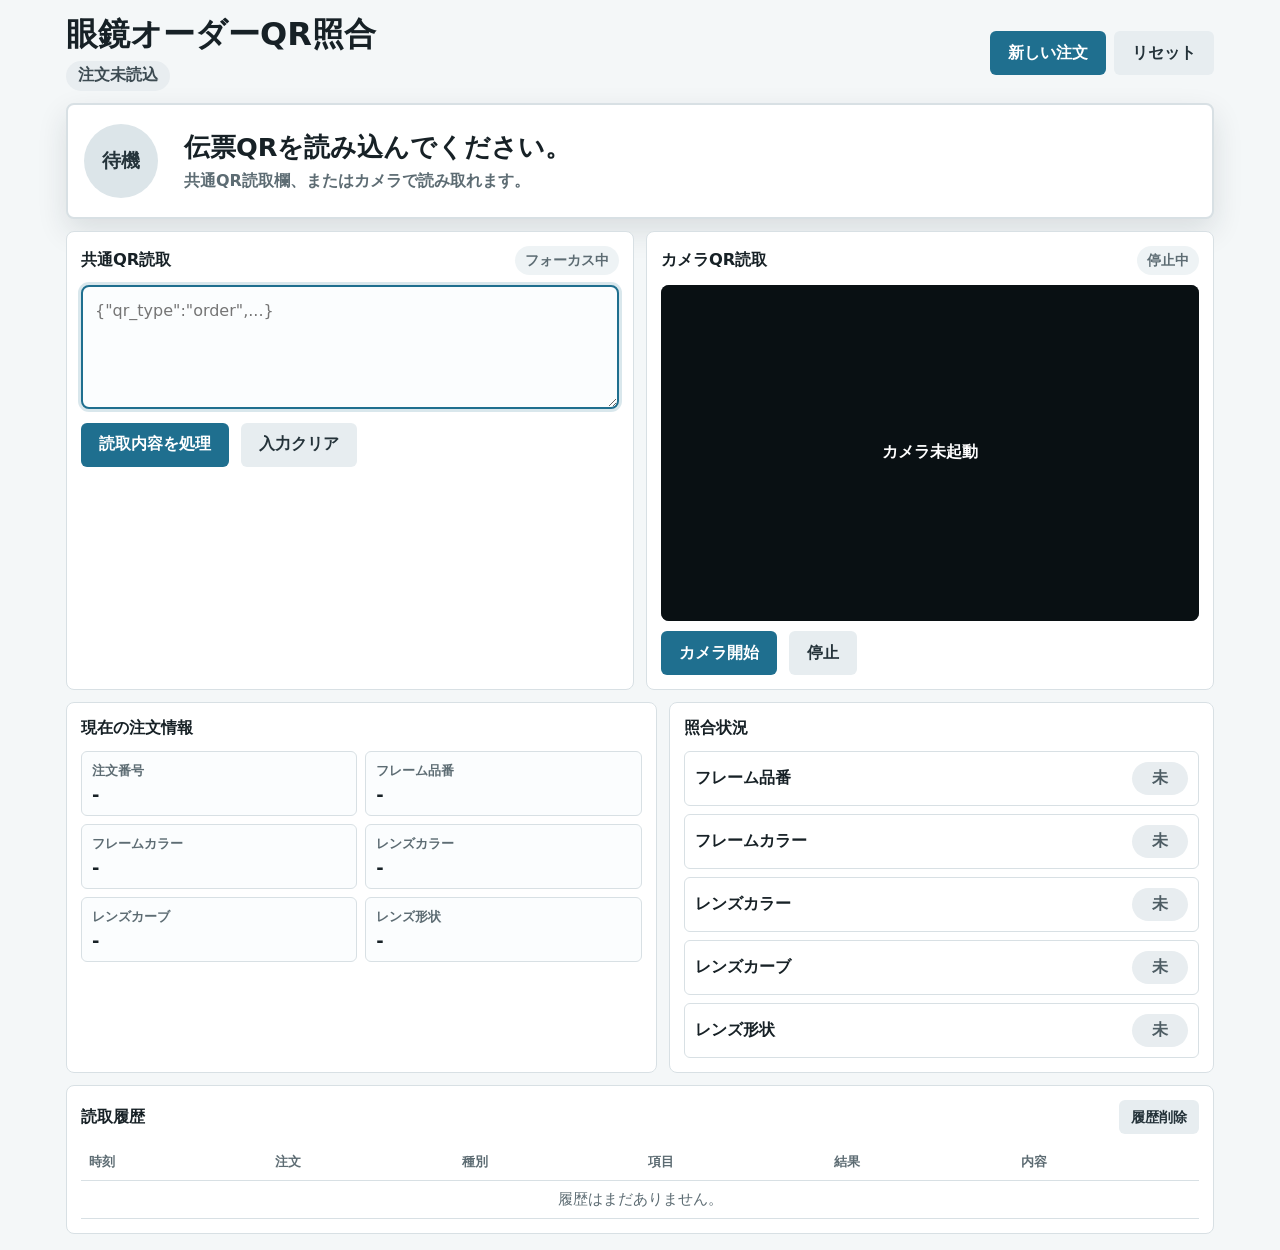
<file: index.html>
<!doctype html>
<html lang="ja">
  <head>
    <meta charset="utf-8">
    <meta name="viewport" content="width=device-width, initial-scale=1">
    <title>眼鏡オーダーQR照合アプリ</title>
    <link rel="stylesheet" href="styles.css">
  </head>
  <body>
    <main class="app-shell">
      <header class="top-bar">
        <div>
          <h1>眼鏡オーダーQR照合</h1>
          <p id="completionBadge" class="completion-badge idle">注文未読込</p>
        </div>
        <div class="top-actions">
          <button id="switchOrderButton" type="button">新しい注文</button>
          <button id="resetButton" type="button" class="secondary">リセット</button>
        </div>
      </header>

      <section id="resultPanel" class="result-panel neutral" aria-live="polite">
        <div class="result-mark" id="resultMark">待機</div>
        <div>
          <p id="resultTitle">伝票QRを読み込んでください。</p>
          <p id="resultDetail">共通QR読取欄、またはカメラで読み取れます。</p>
        </div>
      </section>

      <section class="scanner-layout">
        <div class="scan-card">
          <div class="section-head">
            <h2>共通QR読取</h2>
            <span id="focusState">入力待ち</span>
          </div>
          <textarea
            id="qrInput"
            rows="4"
            autocomplete="off"
            autocapitalize="off"
            spellcheck="false"
            inputmode="text"
            placeholder='{"qr_type":"order",...}'
            aria-label="共通QR読取欄"
          ></textarea>
          <div class="button-row">
            <button id="processInputButton" type="button">読取内容を処理</button>
            <button id="clearInputButton" type="button" class="secondary">入力クリア</button>
          </div>
        </div>

        <div class="scan-card camera-card">
          <div class="section-head">
            <h2>カメラQR読取</h2>
            <span id="cameraState">停止中</span>
          </div>
          <div class="camera-frame">
            <video id="cameraVideo" playsinline muted autoplay></video>
            <canvas id="cameraCanvas" hidden></canvas>
            <div id="cameraOverlay">カメラ未起動</div>
          </div>
          <div class="button-row">
            <button id="startCameraButton" type="button">カメラ開始</button>
            <button id="stopCameraButton" type="button" class="secondary">停止</button>
          </div>
        </div>
      </section>

      <section class="content-grid">
        <article class="order-panel">
          <h2>現在の注文情報</h2>
          <dl id="orderDetails" class="order-details">
            <div><dt>注文番号</dt><dd>-</dd></div>
            <div><dt>フレーム品番</dt><dd>-</dd></div>
            <div><dt>フレームカラー</dt><dd>-</dd></div>
            <div><dt>レンズカラー</dt><dd>-</dd></div>
            <div><dt>レンズカーブ</dt><dd>-</dd></div>
            <div><dt>レンズ形状</dt><dd>-</dd></div>
          </dl>
        </article>

        <article class="status-panel">
          <h2>照合状況</h2>
          <ul id="checkList" class="check-list"></ul>
        </article>
      </section>

      <section class="history-panel">
        <div class="section-head">
          <h2>読取履歴</h2>
          <button id="clearHistoryButton" type="button" class="secondary small">履歴削除</button>
        </div>
        <div class="history-table-wrap">
          <table>
            <thead>
              <tr>
                <th>時刻</th>
                <th>注文</th>
                <th>種別</th>
                <th>項目</th>
                <th>結果</th>
                <th>内容</th>
              </tr>
            </thead>
            <tbody id="historyBody">
              <tr><td colspan="6" class="empty">履歴はまだありません。</td></tr>
            </tbody>
          </table>
        </div>
      </section>
    </main>

    <div id="confirmModal" class="modal" hidden>
      <div class="modal-body" role="dialog" aria-modal="true" aria-labelledby="modalTitle">
        <h2 id="modalTitle">注文切替の確認</h2>
        <p id="modalMessage"></p>
        <div class="button-row end">
          <button id="cancelSwitchButton" type="button" class="secondary">キャンセル</button>
          <button id="confirmSwitchButton" type="button">切り替える</button>
        </div>
      </div>
    </div>

    <script src="jsQR.js?v=iphone-camera-1"></script>
    <script>
      window.jsQR = window.jsQR || (window.exports && window.exports.jsQR);
    </script>
    <script src="app.js"></script>
  </body>
</html>
</file>
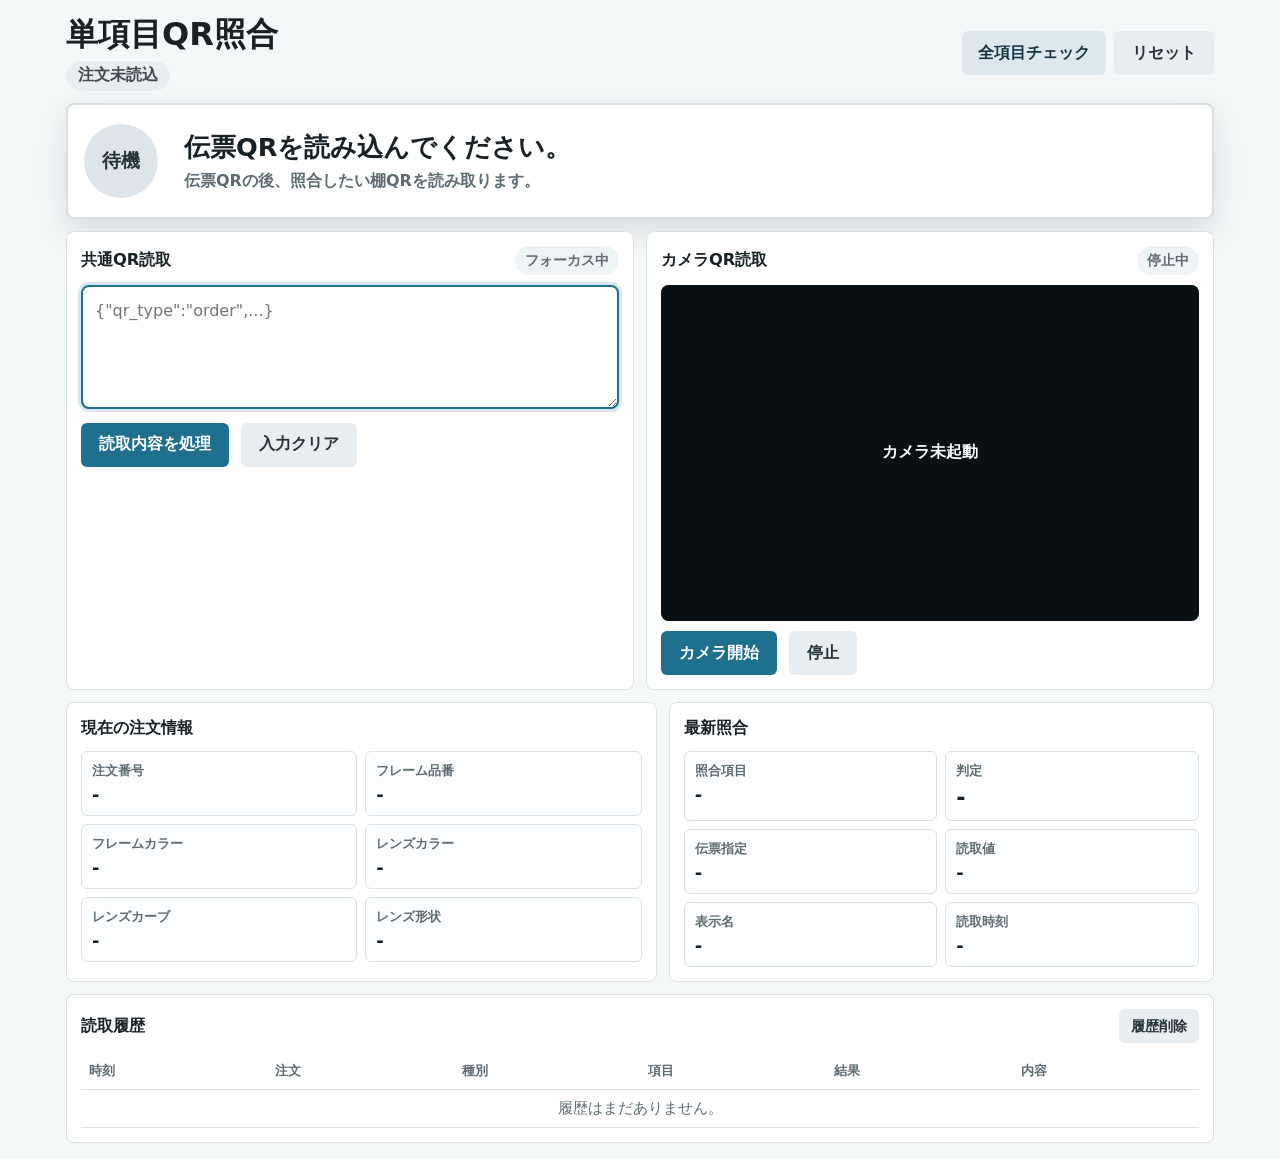
<file: single-check.html>
<!doctype html>
<html lang="ja">
  <head>
    <meta charset="utf-8">
    <meta name="viewport" content="width=device-width, initial-scale=1">
    <title>眼鏡オーダーQR照合アプリ 単項目チェック</title>
    <link rel="stylesheet" href="styles.css">
  </head>
  <body>
    <main class="app-shell">
      <header class="top-bar">
        <div>
          <h1>単項目QR照合</h1>
          <p id="completionBadge" class="completion-badge idle">注文未読込</p>
        </div>
        <div class="top-actions">
          <a class="nav-link" href="index.html">全項目チェック</a>
          <button id="resetButton" type="button" class="secondary">リセット</button>
        </div>
      </header>

      <section id="resultPanel" class="result-panel neutral" aria-live="polite">
        <div class="result-mark" id="resultMark">待機</div>
        <div>
          <p id="resultTitle">伝票QRを読み込んでください。</p>
          <p id="resultDetail">伝票QRの後、照合したい棚QRを読み取ります。</p>
        </div>
      </section>

      <section class="scanner-layout">
        <div class="scan-card">
          <div class="section-head">
            <h2>共通QR読取</h2>
            <span id="focusState">入力待ち</span>
          </div>
          <textarea
            id="qrInput"
            rows="4"
            autocomplete="off"
            autocapitalize="off"
            spellcheck="false"
            inputmode="text"
            placeholder='{"qr_type":"order",...}'
            aria-label="共通QR読取欄"
          ></textarea>
          <div class="button-row">
            <button id="processInputButton" type="button">読取内容を処理</button>
            <button id="clearInputButton" type="button" class="secondary">入力クリア</button>
          </div>
        </div>

        <div class="scan-card camera-card">
          <div class="section-head">
            <h2>カメラQR読取</h2>
            <span id="cameraState">停止中</span>
          </div>
          <div class="camera-frame">
            <video id="cameraVideo" playsinline muted autoplay></video>
            <canvas id="cameraCanvas" hidden></canvas>
            <div id="cameraOverlay">カメラ未起動</div>
          </div>
          <div class="button-row">
            <button id="startCameraButton" type="button">カメラ開始</button>
            <button id="stopCameraButton" type="button" class="secondary">停止</button>
          </div>
        </div>
      </section>

      <section class="content-grid">
        <article class="order-panel">
          <h2>現在の注文情報</h2>
          <dl id="orderDetails" class="order-details">
            <div><dt>注文番号</dt><dd>-</dd></div>
            <div><dt>フレーム品番</dt><dd>-</dd></div>
            <div><dt>フレームカラー</dt><dd>-</dd></div>
            <div><dt>レンズカラー</dt><dd>-</dd></div>
            <div><dt>レンズカーブ</dt><dd>-</dd></div>
            <div><dt>レンズ形状</dt><dd>-</dd></div>
          </dl>
        </article>

        <article class="status-panel">
          <h2>最新照合</h2>
          <dl id="singleResultDetails" class="order-details single-result-details">
            <div><dt>照合項目</dt><dd>-</dd></div>
            <div><dt>判定</dt><dd>-</dd></div>
            <div><dt>伝票指定</dt><dd>-</dd></div>
            <div><dt>読取値</dt><dd>-</dd></div>
            <div><dt>表示名</dt><dd>-</dd></div>
            <div><dt>読取時刻</dt><dd>-</dd></div>
          </dl>
        </article>
      </section>

      <section class="history-panel">
        <div class="section-head">
          <h2>読取履歴</h2>
          <button id="clearHistoryButton" type="button" class="secondary small">履歴削除</button>
        </div>
        <div class="history-table-wrap">
          <table>
            <thead>
              <tr>
                <th>時刻</th>
                <th>注文</th>
                <th>種別</th>
                <th>項目</th>
                <th>結果</th>
                <th>内容</th>
              </tr>
            </thead>
            <tbody id="historyBody">
              <tr><td colspan="6" class="empty">履歴はまだありません。</td></tr>
            </tbody>
          </table>
        </div>
      </section>
    </main>

    <script src="jsQR.js?v=iphone-camera-1"></script>
    <script>
      window.jsQR = window.jsQR || (window.exports && window.exports.jsQR);
    </script>
    <script src="common.js"></script>
    <script src="single-check.js"></script>
  </body>
</html>
</file>
<file: styles.css>
:root {
  color-scheme: light;
  --bg: #f4f7f8;
  --surface: #ffffff;
  --line: #d8e0e4;
  --text: #172126;
  --muted: #5d6c73;
  --ok: #0f8f4f;
  --ok-bg: #e5f7ed;
  --ng: #c72f2f;
  --ng-bg: #fde8e8;
  --warn: #a76300;
  --warn-bg: #fff3d8;
  --info: #2368a2;
  --info-bg: #e8f2fb;
  --shadow: 0 12px 30px rgba(24, 39, 47, 0.12);
}

* {
  box-sizing: border-box;
}

[hidden] {
  display: none !important;
}

body {
  margin: 0;
  background: var(--bg);
  color: var(--text);
  font-family: system-ui, -apple-system, BlinkMacSystemFont, "Segoe UI", sans-serif;
}

button,
textarea {
  font: inherit;
}

button {
  min-height: 44px;
  border: 0;
  border-radius: 6px;
  padding: 0 18px;
  background: #1f6f8f;
  color: #fff;
  font-weight: 700;
  cursor: pointer;
}

button:hover {
  filter: brightness(0.96);
}

button:active {
  transform: translateY(1px);
}

button.secondary {
  background: #e7edf0;
  color: #243239;
}

button.small {
  min-height: 34px;
  padding: 0 12px;
  font-size: 0.9rem;
}

.nav-link {
  display: inline-flex;
  align-items: center;
  min-height: 44px;
  border-radius: 6px;
  padding: 0 16px;
  background: #dce8ee;
  color: #173442;
  font-weight: 800;
  text-decoration: none;
}

.nav-link:hover {
  filter: brightness(0.97);
}

.app-shell {
  width: min(1180px, 100%);
  margin: 0 auto;
  padding: 16px;
}

.top-bar,
.section-head,
.button-row,
.content-grid,
.scanner-layout {
  display: flex;
  gap: 12px;
}

.top-bar {
  align-items: center;
  justify-content: space-between;
  margin-bottom: 12px;
}

.top-bar h1 {
  margin: 0;
  font-size: clamp(1.35rem, 4vw, 2rem);
  line-height: 1.15;
}

.top-actions {
  display: flex;
  flex-wrap: wrap;
  justify-content: flex-end;
  gap: 8px;
}

.completion-badge {
  display: inline-flex;
  align-items: center;
  min-height: 30px;
  margin: 8px 0 0;
  border-radius: 999px;
  padding: 0 12px;
  font-weight: 800;
}

.completion-badge.idle {
  background: #e8edf0;
  color: #3d4b52;
}

.completion-badge.pending {
  background: var(--info-bg);
  color: var(--info);
}

.completion-badge.complete {
  background: var(--ok-bg);
  color: var(--ok);
}

.result-panel {
  display: grid;
  grid-template-columns: 86px 1fr;
  gap: 14px;
  align-items: center;
  min-height: 116px;
  margin-bottom: 12px;
  border: 2px solid var(--line);
  border-radius: 8px;
  padding: 16px;
  background: var(--surface);
  box-shadow: var(--shadow);
}

.result-panel.ok {
  border-color: var(--ok);
  background: var(--ok-bg);
}

.result-panel.ng,
.result-panel.error {
  border-color: var(--ng);
  background: var(--ng-bg);
}

.result-panel.warn {
  border-color: var(--warn);
  background: var(--warn-bg);
}

.result-panel.info {
  border-color: var(--info);
  background: var(--info-bg);
}

.result-mark {
  display: grid;
  place-items: center;
  width: 74px;
  height: 74px;
  border-radius: 50%;
  background: #dce5e9;
  color: #25343b;
  font-size: 1.18rem;
  font-weight: 900;
}

.ok .result-mark {
  background: var(--ok);
  color: #fff;
}

.ng .result-mark,
.error .result-mark {
  background: var(--ng);
  color: #fff;
}

.warn .result-mark {
  background: var(--warn);
  color: #fff;
}

.info .result-mark {
  background: var(--info);
  color: #fff;
}

.result-panel p {
  margin: 0;
}

#resultTitle {
  font-size: clamp(1.1rem, 3.5vw, 1.6rem);
  font-weight: 900;
}

#resultDetail {
  margin-top: 6px;
  color: var(--muted);
  font-weight: 600;
}

.scanner-layout {
  align-items: stretch;
  margin-bottom: 12px;
}

.scan-card,
.order-panel,
.status-panel,
.history-panel {
  border: 1px solid var(--line);
  border-radius: 8px;
  background: var(--surface);
}

.scan-card {
  flex: 1 1 0;
  min-width: 0;
  padding: 14px;
}

.section-head {
  align-items: center;
  justify-content: space-between;
  margin-bottom: 10px;
}

h2 {
  margin: 0;
  font-size: 1.02rem;
}

.section-head span {
  border-radius: 999px;
  background: #eef3f5;
  padding: 5px 10px;
  color: var(--muted);
  font-size: 0.88rem;
  font-weight: 700;
}

textarea {
  width: 100%;
  min-height: 116px;
  resize: vertical;
  border: 2px solid #aab7bd;
  border-radius: 8px;
  padding: 12px;
  background: #fbfdfe;
  color: var(--text);
  outline: none;
  line-height: 1.5;
}

textarea:focus {
  border-color: #1f6f8f;
  box-shadow: 0 0 0 3px rgba(31, 111, 143, 0.17);
}

.button-row {
  flex-wrap: wrap;
  margin-top: 10px;
}

.button-row.end {
  justify-content: flex-end;
}

.camera-frame {
  position: relative;
  overflow: hidden;
  aspect-ratio: 16 / 10;
  min-height: 168px;
  border-radius: 8px;
  background: #0c1418;
}

video {
  width: 100%;
  height: 100%;
  object-fit: cover;
}

#cameraOverlay {
  position: absolute;
  inset: 0;
  display: grid;
  place-items: center;
  padding: 16px;
  color: #fff;
  background: rgba(9, 14, 17, 0.72);
  text-align: center;
  font-weight: 800;
}

.content-grid {
  align-items: stretch;
  margin-bottom: 12px;
}

.order-panel,
.status-panel,
.history-panel {
  padding: 14px;
}

.order-panel {
  flex: 1 1 52%;
}

.status-panel {
  flex: 1 1 48%;
}

.order-details {
  display: grid;
  grid-template-columns: repeat(2, minmax(0, 1fr));
  gap: 8px;
  margin: 12px 0 0;
}

.order-details div {
  min-width: 0;
  border: 1px solid var(--line);
  border-radius: 6px;
  padding: 10px;
  background: #fbfdfe;
}

.order-details dt {
  margin-bottom: 4px;
  color: var(--muted);
  font-size: 0.82rem;
  font-weight: 700;
}

.order-details dd {
  margin: 0;
  overflow-wrap: anywhere;
  font-size: 1.12rem;
  font-weight: 900;
}

.single-result-details div:nth-child(2) dd {
  font-size: 1.4rem;
}

.check-list {
  display: grid;
  gap: 8px;
  margin: 12px 0 0;
  padding: 0;
  list-style: none;
}

.check-item {
  display: grid;
  grid-template-columns: 1fr auto;
  gap: 10px;
  align-items: center;
  min-height: 48px;
  border: 1px solid var(--line);
  border-radius: 6px;
  padding: 10px;
}

.check-item strong {
  overflow-wrap: anywhere;
}

.check-item span {
  min-width: 56px;
  border-radius: 999px;
  padding: 6px 10px;
  text-align: center;
  font-weight: 900;
}

.check-item.unchecked span {
  background: #e8edf0;
  color: #4e5d64;
}

.check-item.ok span {
  background: var(--ok-bg);
  color: var(--ok);
}

.check-item.ng span {
  background: var(--ng-bg);
  color: var(--ng);
}

.history-table-wrap {
  overflow-x: auto;
}

table {
  width: 100%;
  min-width: 760px;
  border-collapse: collapse;
  font-size: 0.94rem;
}

th,
td {
  border-bottom: 1px solid var(--line);
  padding: 9px 8px;
  text-align: left;
  vertical-align: top;
}

th {
  color: var(--muted);
  font-size: 0.82rem;
}

td {
  overflow-wrap: anywhere;
}

.history-result {
  font-weight: 900;
}

.history-result.ok {
  color: var(--ok);
}

.history-result.ng,
.history-result.error {
  color: var(--ng);
}

.empty {
  color: var(--muted);
  text-align: center;
}

.modal {
  position: fixed;
  inset: 0;
  z-index: 10;
  display: grid;
  place-items: center;
  padding: 16px;
  background: rgba(10, 17, 20, 0.58);
}

.modal-body {
  width: min(520px, 100%);
  border-radius: 8px;
  background: #fff;
  padding: 18px;
  box-shadow: var(--shadow);
}

.modal-body p {
  white-space: pre-line;
  color: #324148;
  line-height: 1.6;
}

@media (max-width: 820px) {
  .top-bar,
  .scanner-layout,
  .content-grid {
    flex-direction: column;
  }

  .top-actions {
    justify-content: stretch;
  }

  .top-actions button,
  .button-row button {
    flex: 1 1 auto;
  }

  .result-panel {
    grid-template-columns: 66px 1fr;
    min-height: 96px;
    padding: 12px;
  }

  .result-mark {
    width: 58px;
    height: 58px;
    font-size: 1rem;
  }

  .order-details {
    grid-template-columns: 1fr;
  }
}
</file>
